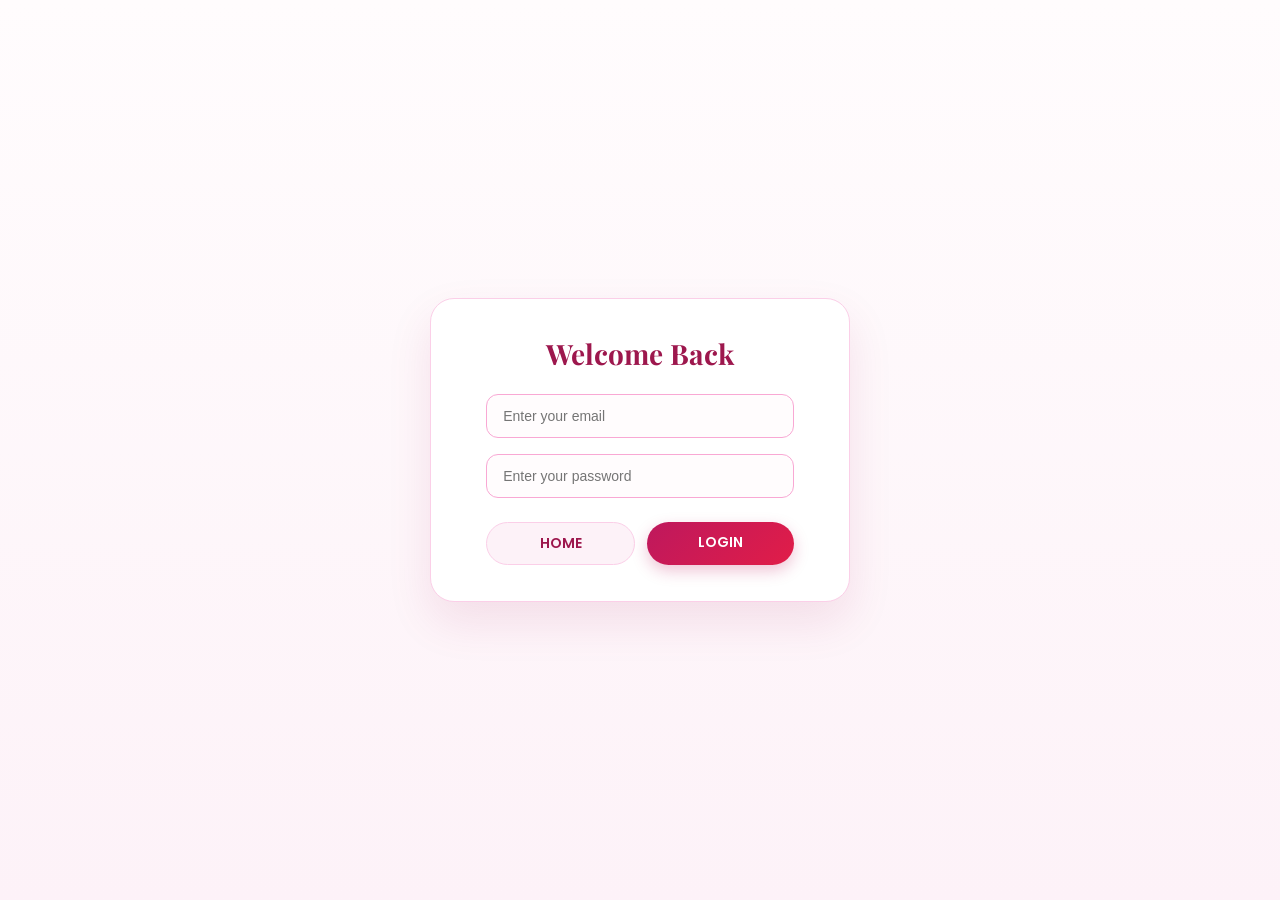
<file: login.html>
<!doctype html>
<html lang="en">
<head>
    <meta charset="UTF-8">
    <meta name="viewport" content="width=device-width, initial-scale=1.0">
    <meta http-equiv="X-UA-Compatible" content="ie=edge">
    <link href="https://fonts.googleapis.com/css2?family=Playfair+Display:wght@600;700&family=Poppins:wght@300;400;500;600;700&display=swap" rel="stylesheet">
    <link rel="stylesheet" href="style.css">
    <title>Login - Nour Store </title>
</head>
<body>
    <form>
        <h2>Welcome Back</h2>
        <input id="input-email" type="email" placeholder="Enter your email">
        <input id="input-pass" type="password" placeholder="Enter your password">
        <div class="links">
            <a href="index.html">HOME</a>
            <a href="#" id="send">LOGIN</a>
        </div>
    </form>

<script src="login.js"></script>
</body>
</html>
</file>
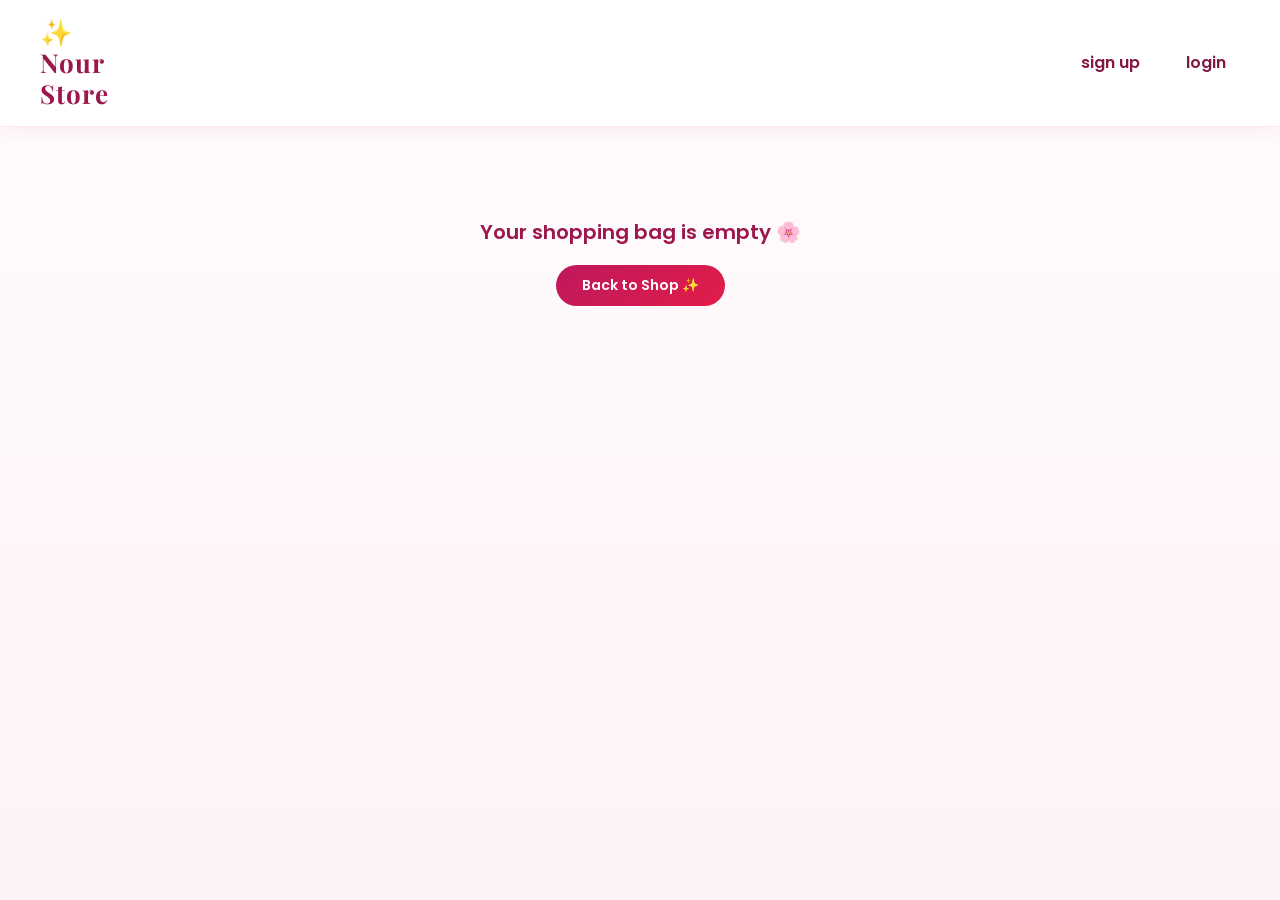
<file: Products.html>
<!doctype html>
<html lang="en">
<head>
    <meta charset="UTF-8">
    <meta name="viewport" content="width=device-width, initial-scale=1.0">
    <meta http-equiv="X-UA-Compatible" content="ie=edge">
    <link rel="stylesheet" href="https://cdnjs.cloudflare.com/ajax/libs/font-awesome/4.7.0/css/font-awesome.min.css">
    <link href="https://fonts.googleapis.com/css2?family=Playfair+Display:wght@600;700&family=Poppins:wght@300;400;500;600;700&display=swap" rel="stylesheet">
    <link rel="stylesheet" href="style.css">
    <title>My Shopping Bag - Nour Store</title>
</head>
<body>
<div class="nav">
    <a href="index.html" style="padding:0; margin:0; background:transparent;">
        <h2 class="brand-logo">✨<br>Nour<br>Store</h2>
    </a>

    <div class="links-1" id="links-1">
        <a href="signup.html">sign up</a>
        <a href="login.html">login</a>
    </div>

    <div class="links-2" id="links-2" style="display:none; position:relative; align-items:center; gap:10px;">
        <h2 style="font-size: 18px; margin:0;"></h2>
        <a href="Wishlist.html" style="color:#e11d48;" title="My Wishlist"><i class="fa fa-heart"></i></a>
        <a href="index.html">Shop</a>
        <a href="#" id="logout">log out</a>
    </div>
</div>

<div id="container"></div>

<div id="total-price-container" class="total-badge" style="display: none;"></div>

<script src="Products.js"></script>
</body>
</html>
</file>
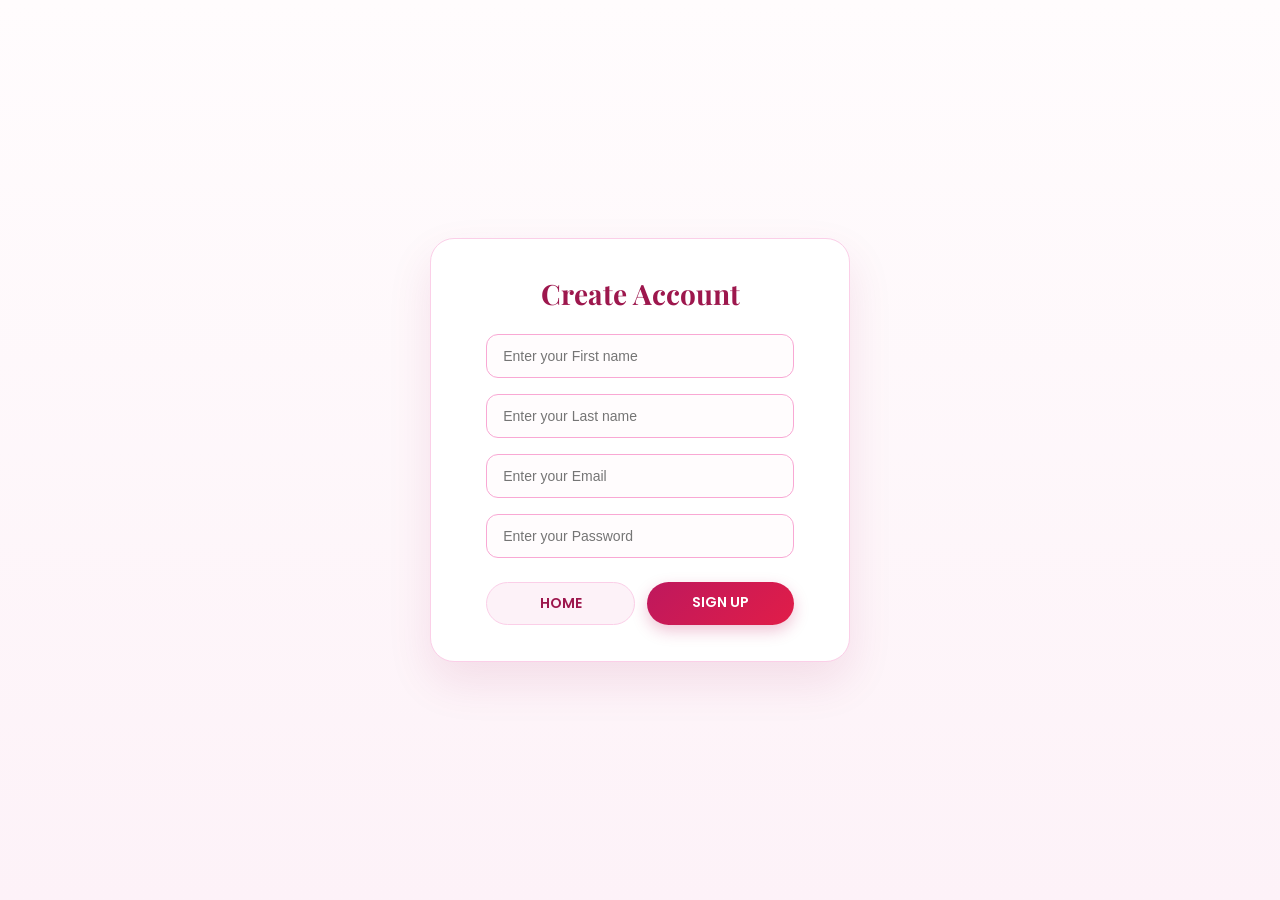
<file: signup.html>
<!doctype html>
<html lang="en">
<head>
    <meta charset="UTF-8">
    <meta name="viewport" content="width=device-width, initial-scale=1.0">
    <meta http-equiv="X-UA-Compatible" content="ie=edge">
    <link href="https://fonts.googleapis.com/css2?family=Playfair+Display:wght@600;700&family=Poppins:wght@300;400;500;600;700&display=swap" rel="stylesheet">
    <link rel="stylesheet" href="style.css">
    <title>Sign Up - Nour Store</title>
</head>
<body>
    <form>
        <h2>Create Account</h2>
        <input id="input-fname" type="text" placeholder="Enter your First name">
        <input id="input-lname" type="text" placeholder="Enter your Last name">
        <input id="input-email" type="email" placeholder="Enter your Email">
        <input id="input-pass" type="password" placeholder="Enter your Password">
        <div class="links">
            <a href="index.html">HOME</a>
            <a href="#" id="send">SIGN UP</a>
        </div>
    </form>
<script src="signup.js"></script>
</body>
</html>
</file>
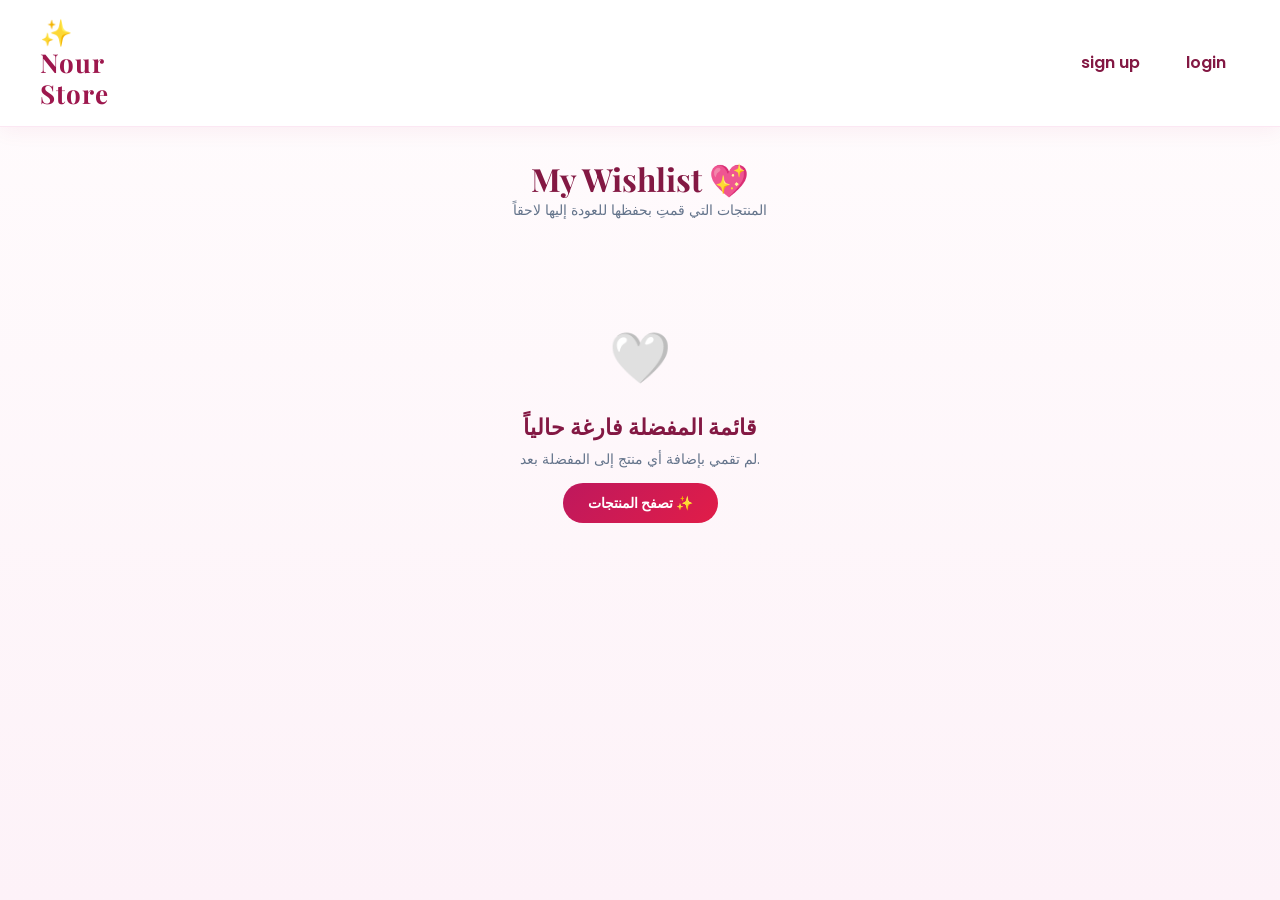
<file: Wishlist.html>
<!doctype html>
<html lang="en">
<head>
    <meta charset="UTF-8">
    <meta name="viewport" content="width=device-width, initial-scale=1.0">
    <meta http-equiv="X-UA-Compatible" content="ie=edge">
    <link rel="stylesheet" href="https://cdnjs.cloudflare.com/ajax/libs/font-awesome/4.7.0/css/font-awesome.min.css">
    <link href="https://fonts.googleapis.com/css2?family=Playfair+Display:wght@600;700&family=Poppins:wght@300;400;500;600;700&display=swap" rel="stylesheet">
    <link rel="stylesheet" href="style.css">
    <title>My Wishlist - Nour Store</title>
</head>
<body>
<div class="nav">
    <a href="index.html" style="padding:0; margin:0; background:transparent;">
        <h2 class="brand-logo">✨<br>Nour<br>Store</h2>
    </a>

    <div class="links-1" id="links-1">
        <a href="signup.html">sign up</a>
        <a href="login.html">login</a>
    </div>

    <div class="links-2" id="links-2" style="display:none; position:relative; align-items:center; gap:10px;">
        <h2 style="font-size: 18px; margin:0;"></h2>
        <a href="Products.html" style="color:#be185d;" title="My Bag"><i class="fa fa-shopping-bag"></i></a>
        <a href="index.html">Shop</a>
        <a href="#" id="logout">log out</a>
    </div>
</div>

<div style="text-align: center; margin: 30px 0 10px 0;">
    <h1 style="font-family: 'Playfair Display', serif; color: #831843; font-size: 32px;">My Wishlist 💖</h1>
    <p style="color: #64748b; font-size: 14px;">المنتجات التي قمتِ بحفظها للعودة إليها لاحقاً</p>
</div>

<div id="container"></div>

<script src="Wishlist.js"></script>
</body>
</html>
</file>
<file: style.css>
* {
    margin: 0;
    padding: 0;
    box-sizing: border-box;
}

body {
    font-family: 'Poppins', Arial, sans-serif;
    background: linear-gradient(180deg, #fffcfd 0%, #fdf2f8 100%);
    color: #331b2c;
    min-height: 100vh;
}

.nav {
    display: flex;
    justify-content: space-between;
    background-color: rgba(255, 255, 255, 0.92);
    backdrop-filter: blur(10px);
    color: #831843;
    padding: 16px 40px;
    align-items: center;
    border-bottom: 1px solid #fce7f3;
    box-shadow: 0 4px 20px rgba(190, 24, 93, 0.06);
    position: sticky;
    top: 0;
    z-index: 99;
}

.nav h2,
.nav h2.brand-logo {
    font-family: 'Playfair Display', Georgia, serif;
    color: #9d174d;
    font-size: 26px;
    letter-spacing: 1px;
    line-height: 1.2;
}

.nav a {
    color: #831843;
    text-decoration: none;
    margin-left: 14px;
    font-weight: 600;
    font-size: 16px;
    padding: 6px 14px;
    border-radius: 999px;
    transition: all 0.25s ease;
}

.nav a:hover {
    background-color: #fce7f3;
    color: #be185d;
}

form {
    position: absolute;
    top: 50%;
    left: 50%;
    transform: translate(-50%, -50%);
    background-color: #ffffff;
    padding: 36px 28px;
    text-align: center;
    display: flex;
    flex-direction: column;
    gap: 16px;
    width: 90%;
    max-width: 420px;
    border-radius: 24px;
    border: 1px solid #fbcfe8;
    box-shadow: 0 20px 45px rgba(157, 23, 77, 0.1);
}

form h2 {
    font-family: 'Playfair Display', Georgia, serif;
    color: #9d174d;
    font-size: 28px;
    margin-bottom: 6px;
}

form input {
    padding: 13px 16px;
    width: 85%;
    outline: none;
    margin: 0 auto;
    border-radius: 12px;
    border: 1.5px solid #f9a8d4;
    background-color: #fffcfd;
    font-size: 14px;
    transition: 0.2s;
}

form input:focus {
    border-color: #be185d;
    box-shadow: 0 0 0 3px rgba(190, 24, 93, 0.12);
}

form .links {
    width: 85%;
    display: flex;
    justify-content: space-between;
    gap: 12px;
    margin: 8px auto 0;
}

form .links a {
    flex: 1;
    text-decoration: none;
    background: linear-gradient(135deg, #be185d 0%, #e11d48 100%);
    color: white;
    border-radius: 999px;
    padding: 10px 16px;
    font-weight: 600;
    font-size: 14px;
    box-shadow: 0 6px 15px rgba(190, 24, 93, 0.25);
    transition: transform 0.2s;
}

form .links a:first-child {
    background: #fdf2f8;
    color: #9d174d;
    border: 1px solid #fbcfe8;
    box-shadow: none;
}

form .links a:hover {
    transform: translateY(-2px);
}

#container {
    width: 88%;
    max-width: 1120px;
    margin: 40px auto;
    display: grid;
    grid-template-columns: repeat(auto-fill, minmax(300px, 1fr));
    gap: 30px;
}

.box {
    display: flex;
    flex-direction: column;
    border: 1px solid #fce7f3;
    border-radius: 22px;
    background-color: #ffffff;
    overflow: hidden;
    box-shadow: 0 10px 30px rgba(131, 24, 67, 0.05);
    transition: transform 0.3s ease, box-shadow 0.3s ease;
}

.box:hover {
    transform: translateY(-6px);
    box-shadow: 0 18px 38px rgba(190, 24, 93, 0.12);
}

.box img {
    width: 100%;
    height: 260px;
    object-fit: cover;
    background-color: #fdf2f8;
}

.box .info {
    padding: 20px;
    display: flex;
    flex-direction: column;
    flex: 1;
}

.box .info h2 {
    font-family: 'Playfair Display', Georgia, serif;
    color: #831843;
    font-weight: bold;
    margin: 4px 0px;
    font-size: 22px;
}

.box .info p {
    color: #64748b;
    font-size: 14px;
    line-height: 1.6;
    margin: 6px 0px;
}

.box .info .price {
    font-weight: 700;
    color: #be185d;
    font-size: 17px;
}

.box .info .qty-row {
    margin: 12px 0;
    display: flex;
    align-items: center;
    gap: 8px;
}

.box .info .qty-row input {
    width: 65px;
    padding: 5px;
    text-align: center;
    border: 1.5px solid #f9a8d4;
    border-radius: 10px;
    color: #831843;
    font-weight: bold;
    outline: none;
}

.box .info button {
    background: linear-gradient(135deg, #be185d 0%, #e11d48 100%);
    color: white;
    font-size: 15px;
    cursor: pointer;
    font-weight: 600;
    border: none;
    padding: 11px 20px;
    border-radius: 999px;
    margin-top: auto;
    box-shadow: 0 6px 18px rgba(190, 24, 93, 0.25);
    transition: all 0.25s ease;
}

.box .info button:hover {
    background: linear-gradient(135deg, #9d174d 0%, #be185d 100%);
    transform: translateY(-1px);
}

.box .info .delete-btn {
    background: #ffe4e6;
    color: #e11d48;
    box-shadow: none;
    border: 1px solid #fecdd3;
    margin-top: 8px;
}

.total-badge {
    text-align: center;
    margin: 20px auto 50px;
    font-size: 22px;
    font-weight: bold;
    color: #9d174d;
    background: #ffffff;
    border: 2px solid #f9a8d4;
    width: 90%;
    max-width: 420px;
    padding: 22px 28px;
    border-radius: 24px;
    box-shadow: 0 10px 25px rgba(190, 24, 93, 0.1);
}

.store-layout {
  display: flex;
  direction: ltr;
  gap: 24px;
  padding: 20px;
  align-items: flex-start;
}

.filter-sidebar {
  width: 280px;
  min-height: 450px;
  background-color: #1e1e2e;
  color: #fff;
  padding: 24px 20px;
  border-radius: 14px;
  box-shadow: 0 4px 15px rgba(0, 0, 0, 0.12);
  position: sticky;
  top: 20px;
  direction: rtl;
  flex-shrink: 0;
}

.filter-sidebar h3 {
  margin-bottom: 20px;
  font-size: 1.2rem;
  border-bottom: 1px solid rgba(255, 255, 255, 0.15);
  padding-bottom: 10px;
}

.search-box label {
  display: block;
  margin-bottom: 8px;
  font-size: 0.95rem;
}

.search-box input {
  width: 100%;
  padding: 10px 14px;
  border-radius: 8px;
  border: 1px solid #ccc;
  outline: none;
  font-size: 0.95rem;
  color: #333;
}

.search-box input:focus {
  border-color: #a855f7;
}

.products-container {
  flex: 1;
  direction: rtl;
}

.filter-select {
  width: 100%;
  padding: 10px 14px;
  border: 1px solid #fbcfe8;
  border-radius: 999px;
  outline: none;
  font-family: 'Poppins', sans-serif;
  font-size: 13px;
  color: #831843;
  background-color: #fff;
  cursor: pointer;
  transition: 0.3s;
}

.filter-select:focus {
  border-color: #be185d;
  box-shadow: 0 0 0 3px rgba(190, 24, 93, 0.12);
}

.links-1 a,
.links-2 a {
  white-space: nowrap;
}

@media (max-width: 1024px) {
  .store-layout {
    flex-direction: column;
  }

  .filter-sidebar {
    width: 100%;
    min-height: auto;
    position: static;
  }

  .nav {
    display: flex;
    justify-content: space-between;
    align-items: center;
    padding: 12px 16px;
  }

  .nav h2.brand-logo {
    line-height: 1.25;
    font-size: 20px;
    margin: 0;
  }

  .links-1 {
    display: flex;
    flex-direction: column;
    align-items: center;
    min-width: 75px;
  }

  .links-1 a {
    display: block;
    width: 100%;
    text-align: center;
    padding: 4px 6px;
    margin: 0 !important;
    background: transparent !important;
    border-radius: 0 !important;
    font-size: 13.5px;
  }

  .links-1 a:first-child {
    border-bottom: 1px solid rgba(157, 23, 77, 0.18);
    padding-bottom: 4px;
    margin-bottom: 3px !important;
  }

  .links-2 {
    display: flex;
    flex-direction: row !important;
    align-items: center;
    gap: 4px !important;
    margin-left: 12px !important;
  }

  .links-2 a {
    padding: 4px 6px !important;
    font-size: 13.5px;
  }
}
</file>
